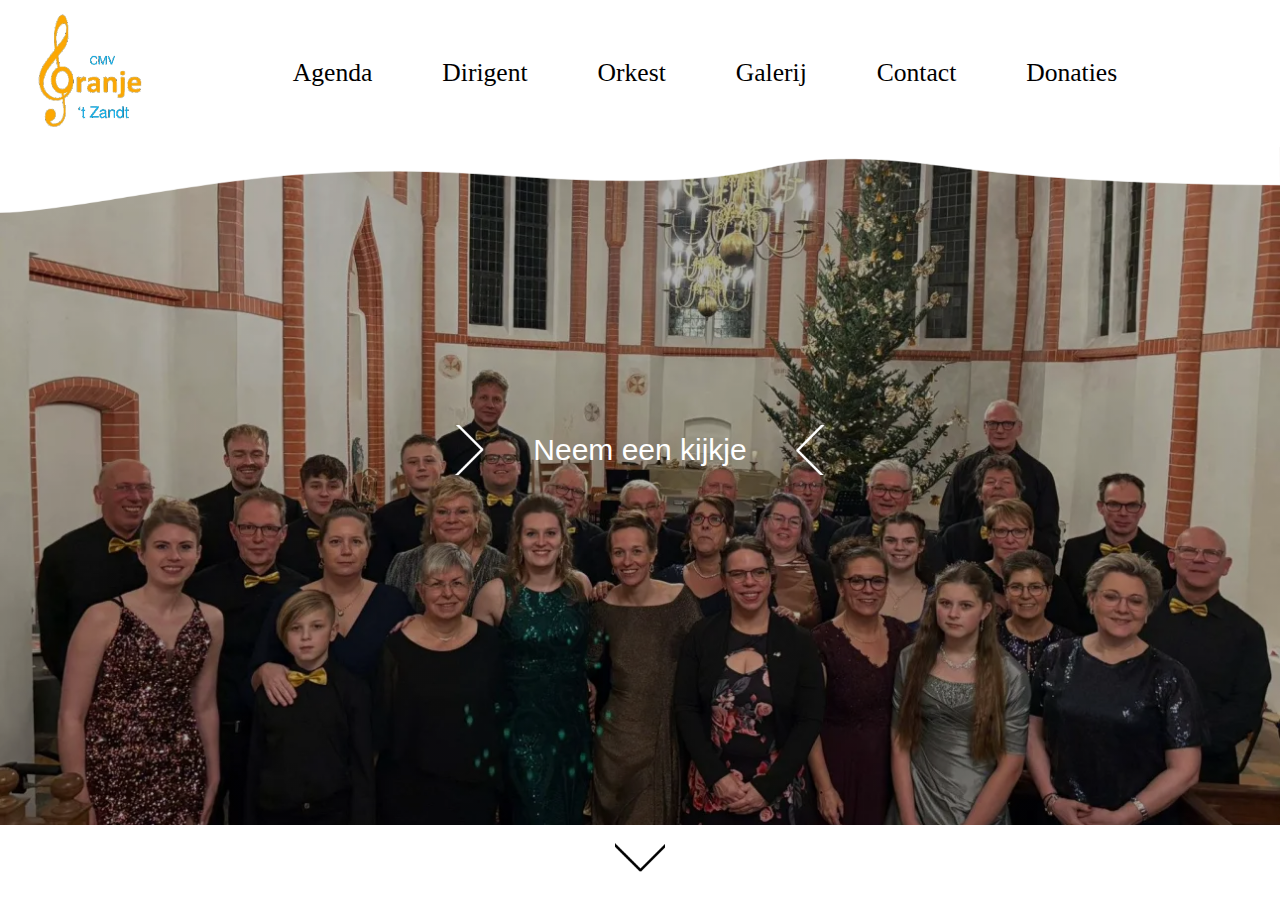
<file: index.html>
<!DOCTYPE html>

<html>

<head>

    <meta name="viewport" content="width=device-width, initial-scale=1.0">
    <title>CMV Oranje 't Zandt</title>
    <link rel="stylesheet" href="style.css">
    <link rel="shortcut icon" type="image/x-icon" href="Logo.png" />
</head>

<body>

    <section class="main">

        <!-- Heading -->

        <nav>
            <a href="OpenMeInChrome.html"><img src="Logo.png"></a>
            <div class="nav-links" id="navLinks">
                <i class="fa fa-times" onclick="hideMenu()"></i>
                <ul>
                    <li><a href="agenda.html">Agenda</a></li>
                    <li><a href="dirigent.html">Dirigent</a></li>
                    <li><a href="orkest.html">Orkest</a></li>
                    <li><a href="galerij.html">Galerij</a></li>
                    <li><a href="contact.html">Contact</a></li>
                    <li><a href="donaties.html">Donaties</a></li>
                </ul>
            </div>
        </nav>

        <!-- Center -->

        <img class="torn" src="wave3.png">

        <button class="join">
            <img class="arrow" src="Arrow.png">
            <a href="agenda.html">Neem een kijkje</a>
            <img class="arrow" src="leftar.png">
        </button>

        <div class="end">
            <button><img class="DownArrow" src="DowArr.png"></button>
        </div>
    </section>

</body>

</html>
</file>
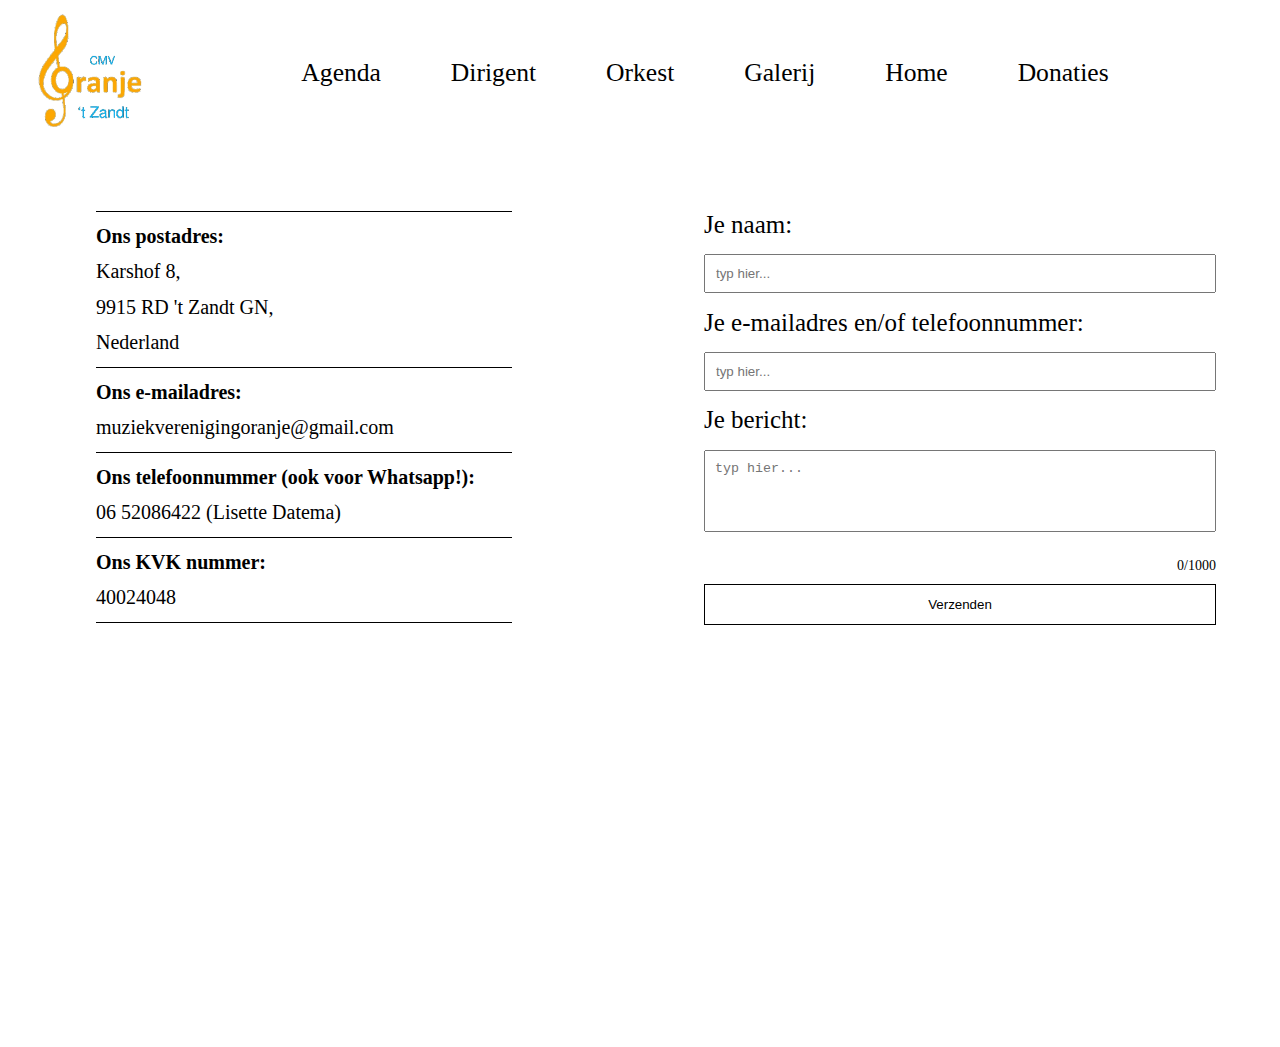
<file: contact.html>
<!DOCTYPE html>

<html>

<head>

    <meta name="viewport" content="width=device-width, initial-scale=1.0">
    <title>CMV Oranje 't Zandt - Contactt</title>
    <link rel="stylesheet" href="contact.css">
    <link rel="shortcut icon" type="image/x-icon" href="Logo.png" />
</head>

<body>

    <section class="main">

        <!-- Heading -->

        <nav>
            <a href="OpenMeInChrome.html"><img src="Logo.png"></a>
            <div class="nav-links" id="navLinks">
                <i class="fa fa-times" onclick="hideMenu()"></i>
                <ul>
                    <li><a href="agenda.html">Agenda</a></li>
                    <li><a href="dirigent.html">Dirigent</a></li>
                    <li><a href="orkest.html">Orkest</a></li>
                    <li><a href="galerij.html">Galerij</a></li>
                    <li><a href="OpenMeInChrome.html">Home</a></li>
                    <li><a href="donaties.html">Donaties</a></li>
                </ul>
            </div>
        </nav>

        <!-- Center -->

        <div class="segmeant_container">

            <div class="segmeant">
                <div class="text-box-left first">
                    <h4>Ons postadres:</h4>
                    <p>Karshof 8,</p>
                    <p>9915 RD 't Zandt GN,</p>
                    <p>Nederland</p>
                </div>
                <div class="text-box-left">
                    <h4>Ons e-mailadres:</h4>
                    <p>muziekverenigingoranje@gmail.com</p>
                </div>
                <div class="text-box-left">
                    <h4>Ons telefoonnummer (ook voor Whatsapp!):</h4>
                    <p>06 52086422 (Lisette Datema)</p>
                </div>
                <div class="text-box-left">
                        <h4>Ons KVK nummer:</h4>
                        <p>40024048</p>
                </div>
            </div>

            <div class="segmeant">
                <form id="contactForm" action="mailto:joebcoxwork@outlook.com" method="post" enctype="text/plain">
                    Je naam:
                    <input type="text" name="name" id="name" placeholder="typ hier...">
                    
                    Je e-mailadres en/of telefoonnummer:
                    <input type="text" name="number" id="number" placeholder="typ hier...">
                    
                    Je bericht:
                    <div class="textarea-container">
                        <textarea name="message" id="message" rows="4" maxlength="1000" placeholder="typ hier..."></textarea>
                        <div id="charCount" class="char-count">0/1000</div>
                    </div>
                    
                    <input type="submit" value="Verzenden">
                </form>
            </div>

    </section>

</body>

</html>

<script>
    
    document.addEventListener('DOMContentLoaded', function() {
        const contactForm = document.getElementById('contactForm');
        const messageField = document.getElementById('message');
        const charCount = document.getElementById('charCount');
        
        messageField.addEventListener('input', function() {
            this.style.height = 'auto';
            this.style.height = (this.scrollHeight) + 'px';
            
            const currentLength = this.value.length;
            charCount.textContent = `${currentLength}/1000`;
            
            if (currentLength >= 1000) {
                charCount.style.color = "red";
            } else {
                charCount.style.color = "#888";
            }
        });
        
        contactForm.addEventListener('submit', function(e) {
            e.preventDefault(); 
            
            const name = document.getElementById('name').value;
            const number = document.getElementById('number').value;
            const message = document.getElementById('message').value;
            
            const subject = "Bericht vanuit website CMV Oranje 't Zandt";
            
            let body = '';
            
            if (name) {
                body += `Name: ${name}\n`;
            }
            
            if (number) {
                body += `Phone Number: ${number}\n`;
            }
            
            body += `\n${message}`;

            const mailtoLink = `mailto:joebcoxwork@outlook.com?subject=${encodeURIComponent(subject)}&body=${encodeURIComponent(body)}`;

            window.location.href = mailtoLink;
        });
    });

</script>
</file>
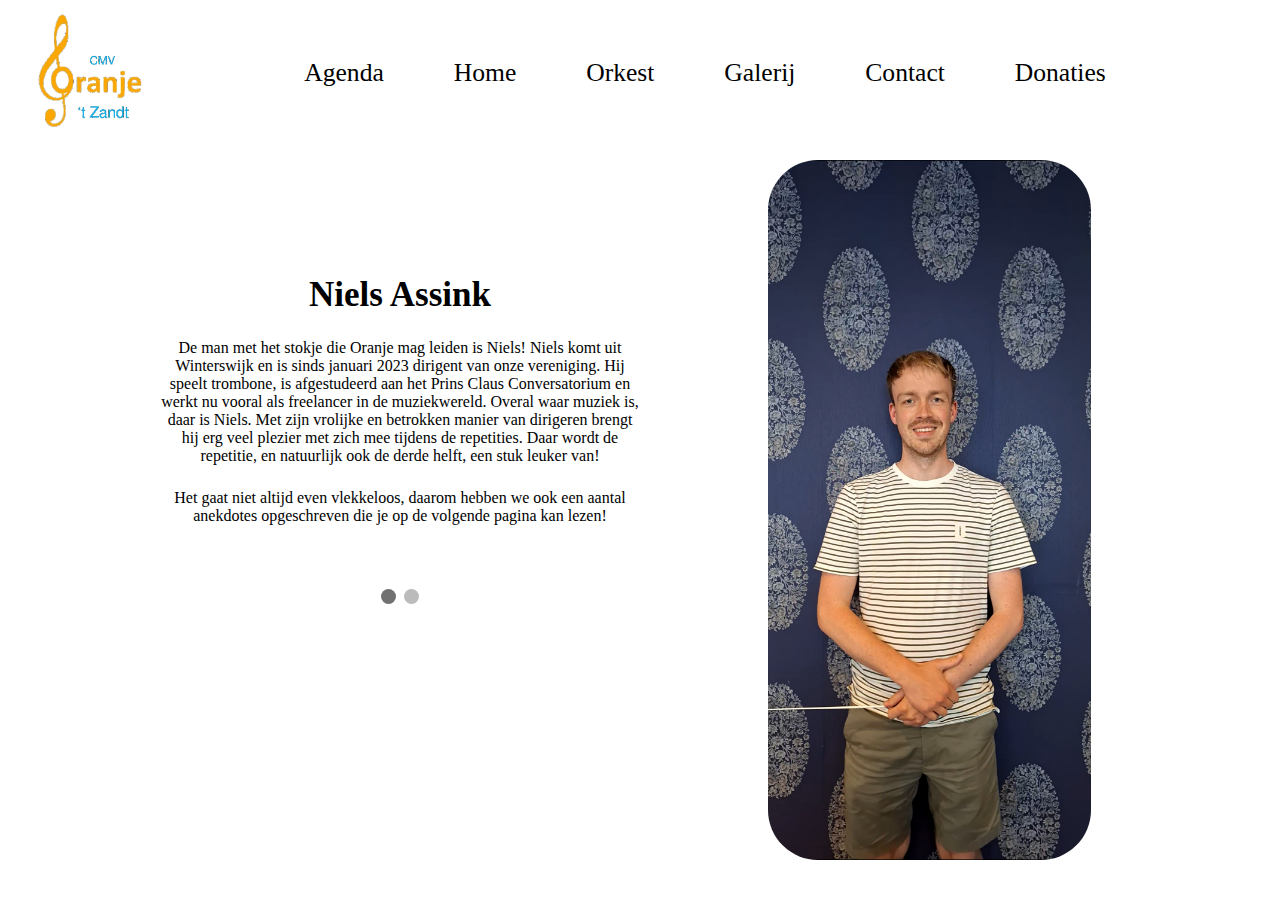
<file: dirigent.html>
<!DOCTYPE html>

<html>

<head>

    <meta name="viewport" content="width=device-width, initial-scale=1.0">
    <title>CMV Oranje 't Zandt - Dirigent</title>
    <link rel="stylesheet" href="dirigent.css">
    <link rel="shortcut icon" type="image/x-icon" href="Logo.png" />
</head>

<body>

    <section class="main">

        <!-- Heading -->

        <nav>
            <a href="OpenMeInChrome.html"><img src="Logo.png"></a>
            <div class="nav-links" id="navLinks">
                <i class="fa fa-times" onclick="hideMenu()"></i>
                <ul>
                    <li><a href="agenda.html">Agenda</a></li>
                    <li><a href="index.html">Home</a></li>
                    <li><a href="orkest.html">Orkest</a></li>
                    <li><a href="galerij.html">Galerij</a></li>
                    <li><a href="contact.html">Contact</a></li>
                    <li><a href="donaties.html">Donaties</a></li>
                </ul>
            </div>
        </nav>

        <!-- Center -->

        <div class="info">
            <div class="slideshow-container">

                <div class="mySlides fade">
                                        <h1><b>Niels Assink</b></h1>
                                        <p>De man met het stokje die Oranje mag leiden is Niels! Niels komt uit Winterswijk en is sinds januari 2023 dirigent van onze vereniging. Hij speelt trombone, is afgestudeerd aan het Prins Claus Conversatorium en werkt nu vooral als freelancer in de muziekwereld. 
                                            Overal waar muziek is, daar is Niels. Met zijn vrolijke en betrokken manier van dirigeren brengt hij erg veel plezier met zich mee tijdens de repetities. Daar wordt de repetitie, en natuurlijk ook de derde helft, een stuk leuker van!
                                        
                                        <p>Het gaat niet altijd even vlekkeloos, daarom hebben we ook een aantal anekdotes opgeschreven die je op de volgende pagina kan lezen!</p>
                </div>

                <div class="mySlides fade">
                                        <h1><b>Anekdotes</b></h1>
                                        <p>Naast dat Niels groot van is van blaasmuziek, is hij blijkbaar ook fan van zang. Hij liet het orkest namelijk bij zijn eerste repetitie zingen! 
                                            Daar moesten we als orkest ook even aan wennen, "We zijn toch geen zangclub?", klonk het uit het orkest. En toch helpt het zingen wel degelijk voor de articulatie van muziek! Niels noemt ons soms ook al een voltallig koor, waar we eerst heel voorzichtig meezongen. </p>
                                        <p>Bij de nieuwjaarsvisite in 2024 die we sinds een paar jaar doen, heeft Niels het voor elkaar gekregen om een muziekstuk in te zetten waarbij geen enkele muzikant begon te spelen. Dat was vooral voor ons als orkest erg geestig. </p>
                                        <p>Bij de Paasdienst van 2024 waren we midden in een couplet aan het spelen waarbij ook gezonden werd, waarbij Niels plotseling afsloeg. De hele zaal was stil. Volgens hem waren we al bij het einde, maar er moesten nog een aantal regels gespeeld worden. Hij gaf daarbij wel het compliment dat we allemaal goed naar hem keken.</p>
                </div>


            </div>

            <div class="load" style="text-align:center">
                <span class="dot" onclick="currentSlide(1)"></span>
                <span class="dot" onclick="currentSlide(2)"></span>
            </div>

        </div>

        <img class="selfie" src="Screenshot_20250628_232104_Gallery.jpg">

        <script>
            let slideIndex = 1;
            showSlides(slideIndex);

            function plusSlides(n) {
            showSlides(slideIndex += n);
            }

            function currentSlide(n) {
            showSlides(slideIndex = n);
            }

            function showSlides(n) {
            let i;
            let slides = document.getElementsByClassName("mySlides");
            let dots = document.getElementsByClassName("dot");
            if (n > slides.length) {slideIndex = 1}    
            if (n < 1) {slideIndex = slides.length}
            for (i = 0; i < slides.length; i++) {
                slides[i].style.display = "none";  
            }
            for (i = 0; i < dots.length; i++) {
                dots[i].className = dots[i].className.replace(" active", "");
            }
            slides[slideIndex-1].style.display = "block";  
            dots[slideIndex-1].className += " active";
            }
        </script>

    </section>

</body>


</html>
</file>
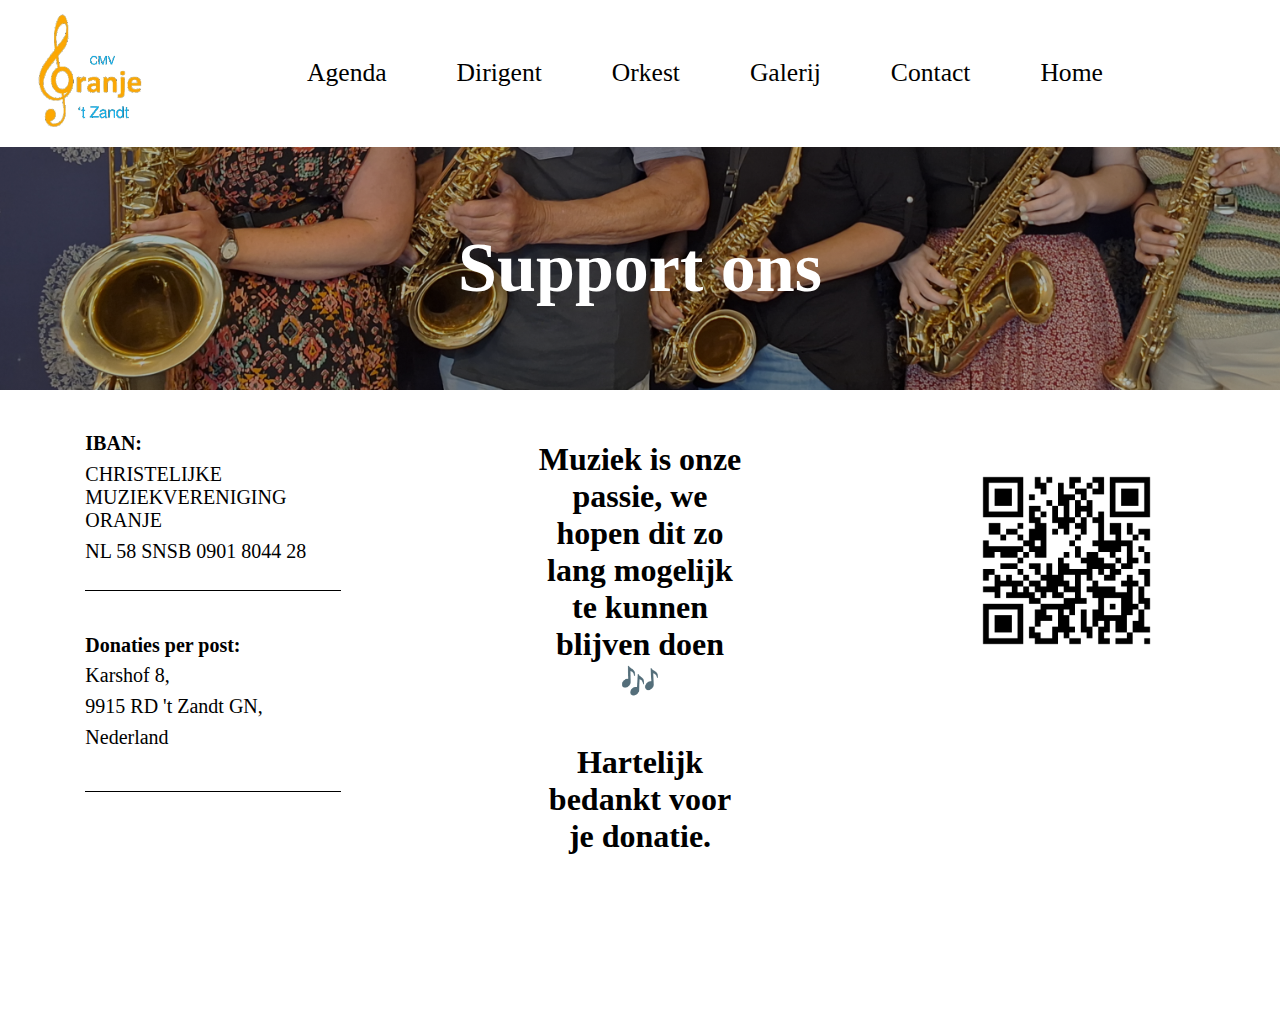
<file: donaties.html>
<!DOCTYPE html>

<html>

<head>

    <meta name="viewport" content="width=device-width, initial-scale=1.0">
    <title>CMV Oranje 't Zandt</title>
    <link rel="stylesheet" href="donaties.css">
    <link rel="shortcut icon" type="image/x-icon" href="Logo.png" />
</head>

<body>

    <section class="main">

        <!-- Heading -->

        <nav>
            <a href="OpenMeInChrome.html"><img src="Logo.png"></a>
            <div class="nav-links" id="navLinks">
                <i class="fa fa-times" onclick="hideMenu()"></i>
                <ul>
                    <li><a href="agenda.html">Agenda</a></li>
                    <li><a href="dirigent.html">Dirigent</a></li>
                    <li><a href="orkest.html">Orkest</a></li>
                    <li><a href="galerij.html">Galerij</a></li>
                    <li><a href="contact.html">Contact</a></li>
                    <li><a href="OpenMeInChrome.html">Home</a></li>
                </ul>
            </div>
        </nav>

        <!-- Center -->

        <div class="support">
            <h1>Support ons</h1>
        </div>

        <div class="segmeant_container">
            <div class="segmeant">
                <div class="text-box-left">
                    <h4>IBAN:</h4>
                    <p>CHRISTELIJKE MUZIEKVERENIGING ORANJE</p>
                    <p>NL 58 SNSB 0901 8044 28</p>
                </div>
                <div class="text-box-left">
                    <h4>Donaties per post:</h4>
                    <p>Karshof 8,</p>
                    <p>9915 RD 't Zandt GN,</p>
                    <p>Nederland</p>
                </div>
            </div>
            <div class="segmeant">
                <div class="text-box-center">
                    <h1>Muziek is onze passie, we hopen dit zo lang mogelijk te kunnen blijven doen 🎶</h1>
                    <h1>Hartelijk bedankt voor je donatie.</h1>
                </div>
            </div>
            <div class="segmeant">
                <img src="QR_code_for_mobile_English_Wikipedia.png">
            </div>
        </div>

    </section>


</body>

</html>
</file>
<file: style.css>
* {
    margin: 0;
    padding: 0;
}
html {
    height: 100%;
}
body {
    background-image: linear-gradient(rgba(0, 0, 0, 0.3)) , url('IMG-20241222-WA0050.webp');
    background-size: cover;
    background-repeat: no-repeat;
    position: relative;
    height: 100%;
    background-position: center;
}
.main {
    width: 100%;
    min-height: 100vh;
    position: relative;
}

/* Header */

nav{
    background-color: #fff;
    display: flex;
    padding: 0% 2%;
    justify-content: space-between;
    align-items: center;
}
nav img{
    width: 130px;
}
.nav-links{
    flex: 1;
    text-align: center;
}
.nav-links ul li{
    list-style: none;
    display: inline-block;
    margin: 8px 3%;
    position: relative;
}
.nav-links ul li a{
    text-decoration: none;
    font-size: clamp(18px, 2vw, 28px);
    color: #000000;
}
.nav-links a::after {
  content: '';
  position: absolute;
  width: 100%;
  transform: scaleX(0);
  height: 2px;
  bottom: 0;
  left: 0;
  background-color: #000000;
  transition: transform 0.25s ease-out;
}
.nav-links a:hover::after {
  transform: scaleX(1);
}

/* Center */

.torn {
    max-width: -webkit-fill-available;;
}
.join {
    position: absolute;
    left: 50%;
    top: 50%;
    transform: translate(-50%, -50%);
    display: flex;
    align-items: center;
    background-color: transparent;
    border: none;
}
.join a {
    color: #ffff;
    padding: 50px;
    font-size: 30px;
    text-decoration: none;
}
.arrow {
    width: 50px;
}
.end {
    background-color: #fff;
    height: 75px;
    width: 100%;
    bottom: 0%;
    position: absolute;
    display: flex;
}
.end button {
    margin: auto;
    background-color: transparent;
    border: none;
}
.DownArrow {
    background-image: url('DowArr.png');
    width: 50px;
    height: 50px;
    margin: auto;
}
</file>
<file: contact.css>
* {
    margin: 0;
    padding: 0;
    box-sizing: border-box;
}
.main {
    width: 100%;
}

/* Header */

nav {
    background-color: #fff;
    display: flex;
    padding: 0% 2%;
    justify-content: space-between;
    align-items: center;
}
nav img {
    width: 130px;
}
.nav-links {
    flex: 1;
    text-align: center;
}
.nav-links ul li {
    list-style: none;
    display: inline-block;
    margin: 8px 3%;
    position: relative;
}
.nav-links ul li a {
    text-decoration: none;
    font-size: clamp(18px, 2vw, 28px);
    color: #000000;
}
.nav-links a::after {
    content: '';
    position: absolute;
    width: 100%;
    transform: scaleX(0);
    height: 2px;
    bottom: 0;
    left: 0;
    background-color: #000000;
    transition: transform 0.25s ease-out;
}
.nav-links a:hover::after {
    transform: scaleX(1);
}

/* Center */

.segmeant_container {
    display: flex;
    width: 100%;
    height: 100vh;
}
.segmeant {
    flex: 1;
    align-items: center;
}
.first {
    border-top: 1px solid;
    margin-top: 10%;
}
.text-box-left {
    margin-left: 15%;
    margin-right: 20%;
    padding-bottom: 2%;
    padding-top: 2%;
    font-size: 20px;
    border-bottom: 1px solid #000000;
}
.text-box-left p {
    padding-top: 3%;
}
form {
    margin: 10% 20% 0% 10%;
    width: 80%;
    font-size: 25px;
}
form input[type="text"], form textarea {
    width: 100%;
    padding: 10px;
    margin: 3% 0;
}
form textarea {
    resize: none;
    overflow-y: hidden;
}
.char-count {
    font-size: 14px;
    text-align: right;
    margin: 5px 0px 10px 0px;
}
form input[type="submit"] {
    width: 100%;
    padding: 12px;
    cursor: pointer;
    background-color: #ffff;
    border: 1px solid;
    transition: background-color 0.3s, border-radius 0.3s;
}
form input[type="submit"]:hover {
    background-color: #000000;
    border-radius: 5px;
    color: #ffff;
}
</file>
<file: dirigent.css>
* {
    margin: 0;
    padding: 0;
}
.main {
    width: 100%;
}

/* Header */

nav{
    background-color: #fff;
    display: flex;
    padding: 0% 2%;
    justify-content: space-between;
    align-items: center;
}
nav img{
    width: 130px;
}
.nav-links{
    flex: 1;
    text-align: center;
}
.nav-links ul li{
    list-style: none;
    display: inline-block;
    margin: 8px 3%;
    position: relative;
}
.nav-links ul li a{
    text-decoration: none;
    font-size: clamp(18px, 2vw, 28px);
    color: #000000;
}
.nav-links a::after {
  content: '';
  position: absolute;
  width: 100%;
  transform: scaleX(0);
  height: 2px;
  bottom: 0;
  left: 0;
  background-color: #000000;
  transition: transform 0.25s ease-out;
}
.nav-links a:hover::after {
  transform: scaleX(1);
}

/* Center */

.info {
    width: 50%;
    float: left;
    text-align: center;
}
.mySlides {
    margin: 20% 0% 10% 25%;
}
h1 {
    font-size: 35px;
}
p {
    margin-top: 5%;
}
.selfie {
    max-height: 700px;
    margin: 1% 5% 0px 10%;
    border-radius: 50px;
}
.mySlides {
    display: none
}
.slideshow-container {
  position: relative;
  margin: auto;
}
.load {
    margin: 10% 0% 10% 25%;
}
.dot {
  cursor: pointer;
  height: 15px;
  width: 15px;
  margin: 0 2px;
  background-color: #bbb;
  border-radius: 50%;
  display: inline-block;
  transition: background-color 0.6s ease;
}
.active, .dot:hover {
  background-color: #717171;
}
.fade {
  animation-name: fade;
  animation-duration: 1.5s;
}
@keyframes fade {
  from {opacity: .4} 
  to {opacity: 1}
}
</file>
<file: donaties.css>
* {
    margin: 0;
    padding: 0;
    margin: 0;
    padding: 0;
}
.main {
    width: 100%;
}

/* Header */

nav{
    background-color: #fff;
    display: flex;
    padding: 0% 2%;
    justify-content: space-between;
    align-items: center;
}
nav img{
    width: 130px;
}
.nav-links{
    flex: 1;
    text-align: center;
}
.nav-links ul li{
    list-style: none;
    display: inline-block;
    margin: 8px 3%;
    position: relative;
}
.nav-links ul li a{
    text-decoration: none;
    font-size: clamp(18px, 2vw, 28px);
    color: #000000;
}
.nav-links a::after {
  content: '';
  position: absolute;
  width: 100%;
  transform: scaleX(0);
  height: 2px;
  bottom: 0;
  left: 0;
  background-color: #000000;
  transition: transform 0.25s ease-out;
}
.nav-links a:hover::after {
  transform: scaleX(1);
}

/* Center */

.support {
    background-color: black;
    background-image: linear-gradient(rgba(0, 0, 0, 0.3)), url('20250603_205138.png');
    background-size: cover;
    background-repeat: no-repeat;
    height: 27vh;
    display: flex;
    justify-content: center;
    align-items: center;
    color: #ffff;
    font-size: 35px;
}
.segmeant_container {
    display: flex;
    height: calc(70vh);
    width: 100%;
}
.segmeant {
    flex: 1;
}
.text-box-left {
    margin: 10% 20% 5% 20%;
    height: 25%;
    font-size: 20px;
    border-bottom: 1px solid #000000;
}
.text-box-left p {
    padding-top: 3%;
}
.text-box-center {
    width: 50%;
    margin: 12% 25% 20% 25%;
    text-align: center;
}
.text-box-center h1 {
    padding-bottom: 20%;
}
.segmeant img {
    width: 50%;
    margin: 15% 25%;
}
</file>
